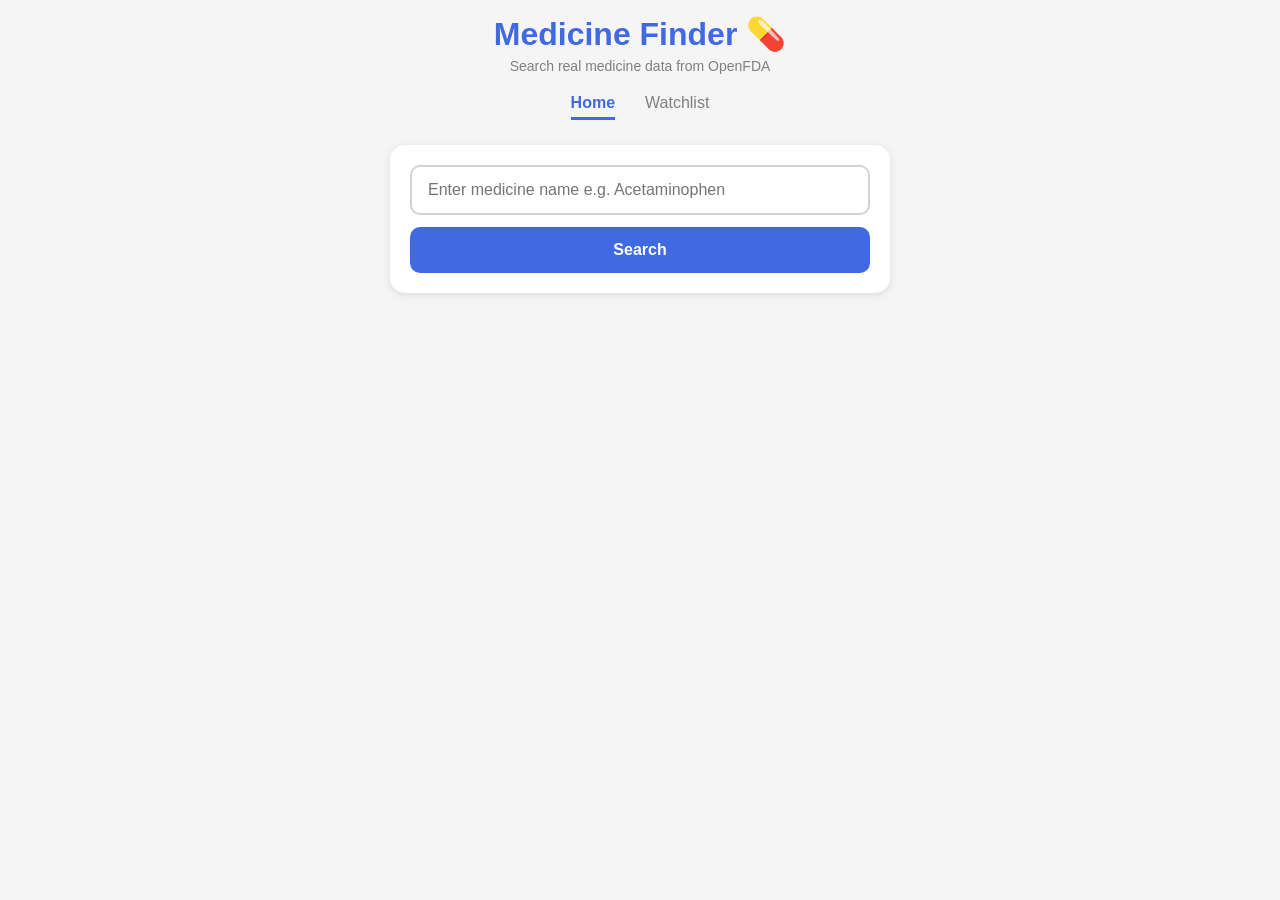
<file: index.html>
<!DOCTYPE html>
<html lang="en">
<head>
  <meta charset="UTF-8">
  <meta name="viewport" content="width=device-width, initial-scale=1.0">
  <title>Medicine Finder</title>
  <link rel="stylesheet" href="style.css">
</head>
<body>
  <div class="container">
    <header class="header">
      <h1 class="title">Medicine Finder 💊</h1>
      <p class="subtitle">Search real medicine data from OpenFDA</p>
      <nav class="tabs">
        <a href="index.html" class="tab active">Home</a>
        <a href="watchlist.html" class="tab">Watchlist</a>
      </nav>
    </header>

    <main>
      <div class="search-card">
        <form id="searchForm">
          <input type="text" id="searchInput" placeholder="Enter medicine name e.g. Acetaminophen" required>
          <button type="submit" class="btn-search">Search</button>
        </form>
      </div>

      <div id="loader" class="loader" style="display: none;">Searching...</div>
      <div id="results" class="results-grid"></div>
      <div id="error" class="error"></div>
    </main>
  </div>

  <script src="script.js"></script>
</body>
</html>
</file>
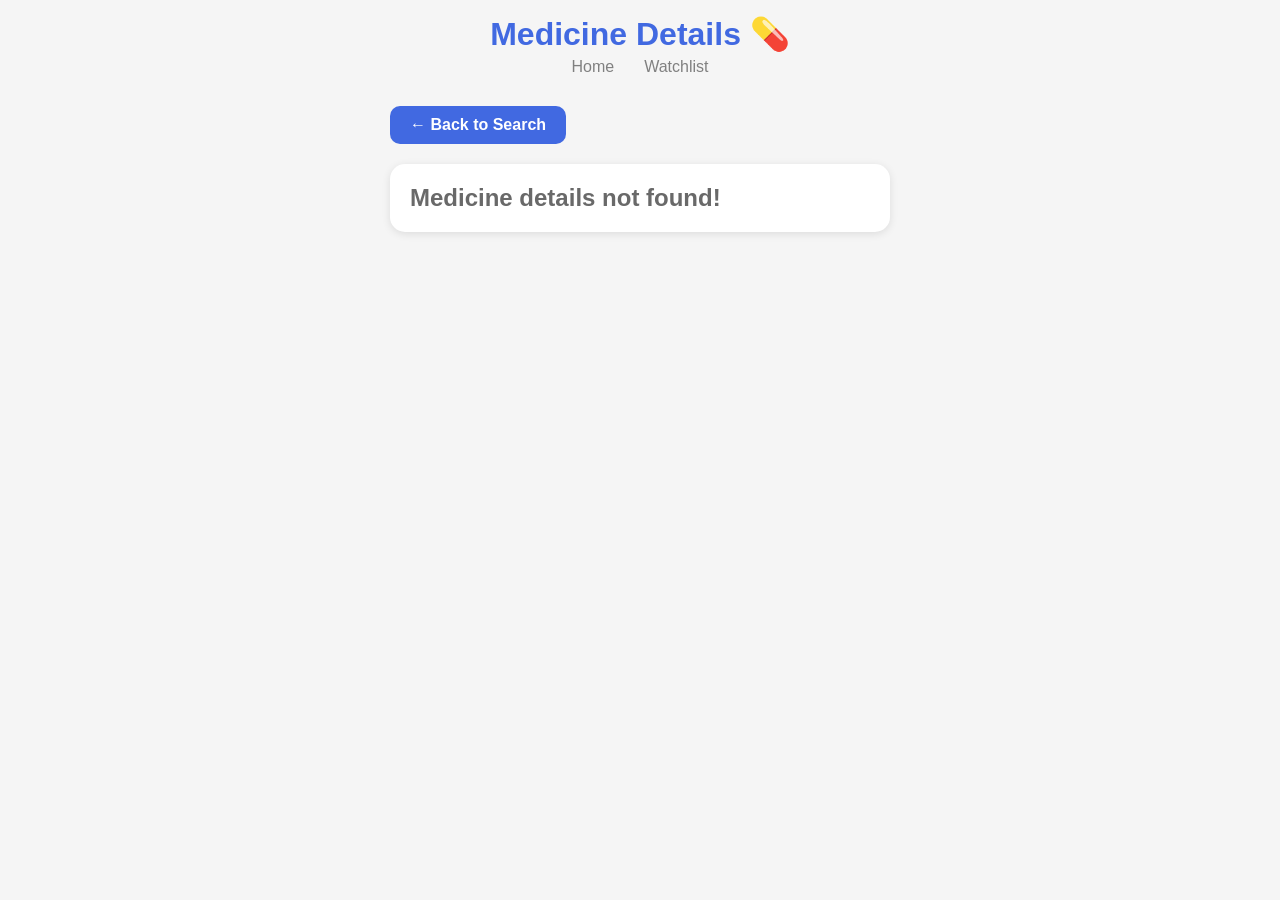
<file: details.html>
<!DOCTYPE html>
<html lang="en">
<head>
  <meta charset="UTF-8">
  <meta name="viewport" content="width=device-width, initial-scale=1.0">
  <title>Medicine Details</title>
  <link rel="stylesheet" href="style.css">
</head>
<body>
  <div class="container">
    <header class="header">
      <h1 class="title">Medicine Details 💊</h1>
      <nav class="tabs">
        <a href="index.html" class="tab">Home</a>
        <a href="watchlist.html" class="tab">Watchlist</a>
      </nav>
    </header>

    <main>
      <a href="index.html" class="back-btn">← Back to Search</a>
      <div class="card" id="detailsCard">
        <h3 id="medName">Loading...</h3>
        <p><strong>Generic Name:</strong> <span id="medGeneric"></span></p>
        <p><strong>Purpose:</strong> <span id="medPurpose"></span></p>
        <p><strong>Warnings:</strong> <span id="medWarning"></span></p>
        <p><strong>Dosage:</strong> <span id="medDosage"></span></p>
        <p><strong>Manufacturer:</strong> <span id="medManufacturer"></span></p>
      </div>
    </main>
  </div>

  <script>
    window.addEventListener('load', () => {
      const params = new URLSearchParams(window.location.search);
      const medicineId = params.get('id');

      let medicine = JSON.parse(localStorage.getItem(`med_${medicineId}`));

      if (!medicine) {
        const watchlist = JSON.parse(localStorage.getItem('watchlist')) || [];
        medicine = watchlist.find(med => med.id === medicineId);
      }

      if (medicine) {
        document.getElementById('medName').textContent = medicine.openfda?.brand_name?.[0] || 'N/A';
        document.getElementById('medGeneric').textContent = medicine.openfda?.generic_name?.[0] || 'N/A';
        document.getElementById('medPurpose').textContent = medicine.purpose?.[0] || 'Not specified';
        document.getElementById('medWarning').textContent = medicine.warnings?.[0] || 'Not specified';
        document.getElementById('medDosage').textContent = medicine.dosage_and_administration?.[0] || 'Not specified';
        document.getElementById('medManufacturer').textContent = medicine.openfda?.manufacturer_name?.[0] || 'Not specified';
      } else {
        document.getElementById('detailsCard').innerHTML = '<h2>Medicine details not found!</h2>';
      }
    });
  </script>
</body>
</html>
</file>
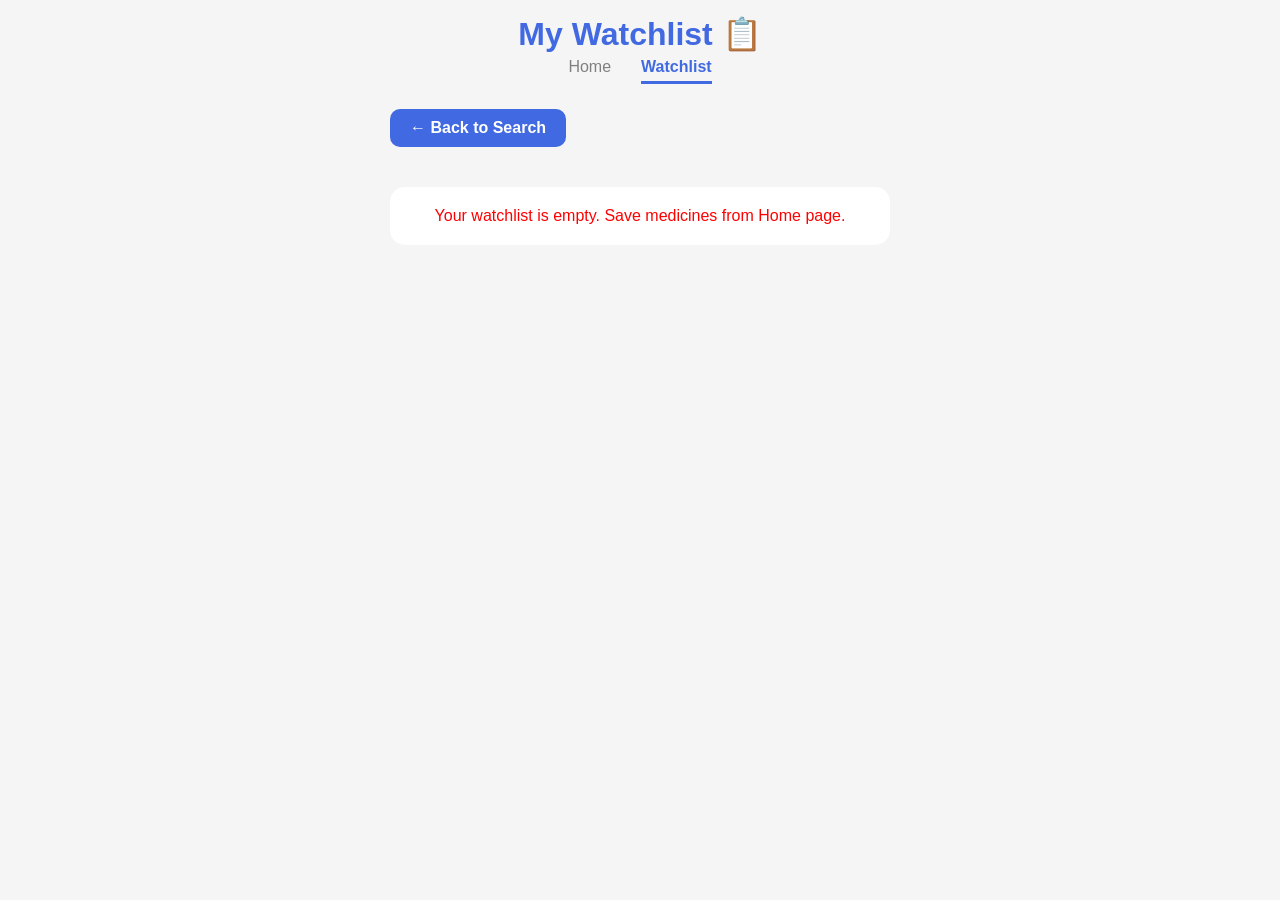
<file: watchlist.html>
<!DOCTYPE html>
<html lang="en">
<head>
  <meta charset="UTF-8">
  <meta name="viewport" content="width=device-width, initial-scale=1.0">
  <title>My Watchlist - Medicine Finder</title>
  <link rel="stylesheet" href="style.css">
</head>
<body>
  <div class="container">
    <header class="header">
      <h1 class="title">My Watchlist 📋</h1>
      <nav class="tabs">
        <a href="index.html" class="tab">Home</a>
        <a href="watchlist.html" class="tab active">Watchlist</a>
      </nav>
    </header>

    <main>
      <a href="index.html" class="back-btn">← Back to Search</a>
      <div id="watchlistResults" class="results-grid"></div>
    </main>
  </div>

  <script>
    function loadWatchlist() {
      const watchlist = JSON.parse(localStorage.getItem('watchlist')) || [];
      const container = document.getElementById('watchlistResults');

      if (watchlist.length === 0) {
        container.innerHTML = '<p class="no-result">Your watchlist is empty. Save medicines from Home page.</p>';
        return;
      }

      container.innerHTML = '';
      watchlist.forEach(medicine => {
        const card = document.createElement('div');
        card.className = 'card';

        const brandName = medicine.openfda?.brand_name?.[0] || 'N/A';
        const genericName = medicine.openfda?.generic_name?.[0] || 'N/A';
        const purpose = medicine.purpose?.[0] || 'Not specified';

        card.innerHTML = `
          <h3>${brandName}</h3>
          <p><strong>Generic:</strong> ${genericName}</p>
          <p><strong>Purpose:</strong> ${purpose}</p>
          <div class="card-actions">
            <button class="btn-details" onclick="showDetails('${medicine.id}')">View Details</button>
            <button class="btn-remove" onclick="removeFromWatchlist('${medicine.id}')">Remove</button>
          </div>
        `;
        container.appendChild(card);
      });
    }

    function removeFromWatchlist(id) {
      let watchlist = JSON.parse(localStorage.getItem('watchlist')) || [];
      watchlist = watchlist.filter(item => item.id!== id);
      localStorage.setItem('watchlist', JSON.stringify(watchlist));
      loadWatchlist();
    }

    function showDetails(medicineId) {
      window.location.href = `details.html?id=${medicineId}`;
    }

    loadWatchlist();
  </script>
</body>
</html>
</file>
<file: style.css>
* {
  margin: 0;
  padding: 0;
  box-sizing: border-box;
}

body {
  font-family: Arial, sans-serif;
  background: whitesmoke;
  color: dimgray;
  padding: 15px;
}

.container {
  max-width: 500px;
  margin: 0 auto;
}

.header {
  text-align: center;
  margin-bottom: 25px;
}

.title {
  color: royalblue;
  font-size: 32px;
  margin-bottom: 5px;
}

.subtitle {
  color: gray;
  font-size: 14px;
  margin-bottom: 20px;
}

.tabs {
  display: flex;
  justify-content: center;
  gap: 30px;
  margin-bottom: 20px;
}

.tab {
  text-decoration: none;
  color: gray;
  font-size: 16px;
  padding-bottom: 5px;
}

.tab.active {
  color: royalblue;
  border-bottom: 3px solid royalblue;
  font-weight: bold;
}

.search-card {
  background: white;
  padding: 20px;
  border-radius: 15px;
  box-shadow: 0 2px 8px rgba(0,0,0,0.1);
  margin-bottom: 20px;
}

#searchForm {
  display: flex;
  flex-direction: column;
  gap: 12px;
}

#searchInput {
  padding: 14px 16px;
  border: 2px solid lightgray;
  border-radius: 10px;
  font-size: 16px;
  width: 100%;
}

#searchInput:focus {
  outline: none;
  border-color: royalblue;
}

.btn-search {
  padding: 14px;
  background: royalblue;
  color: white;
  border: none;
  border-radius: 10px;
  font-size: 16px;
  font-weight: bold;
  cursor: pointer;
}

.btn-search:hover {
  background: mediumblue;
}

.results-grid {
  display: flex;
  flex-direction: column;
  gap: 15px;
}

.card {
  background: white;
  padding: 20px;
  border-radius: 15px;
  box-shadow: 0 2px 8px rgba(0,0,0,0.1);
}

.card h3 {
  color: black;
  margin-bottom: 12px;
  font-size: 18px;
}

.card p {
  margin-bottom: 8px;
  font-size: 14px;
  color: dimgray;
}

.card p strong {
  color: black;
}

.card-actions {
  display: flex;
  gap: 10px;
  margin-top: 15px;
}

.btn-details {
  background: royalblue;
  color: white;
  border: none;
  padding: 12px 20px;
  border-radius: 10px;
  cursor: pointer;
  flex: 1;
  font-weight: bold;
}

.btn-save {
  background: mediumseagreen;
  color: white;
  border: none;
  padding: 12px 20px;
  border-radius: 10px;
  cursor: pointer;
  flex: 1;
  font-weight: bold;
}

.btn-remove {
  background: red;
  color: white;
  border: none;
  padding: 12px 20px;
  border-radius: 10px;
  cursor: pointer;
  flex: 1;
  font-weight: bold;
}

.btn-details:hover {
  background: mediumblue;
}

.btn-save:hover {
  background: seagreen;
}

.btn-remove:hover {
  background: darkred;
}

.error,.no-result {
  text-align: center;
  color: red;
  font-size: 16px;
  margin-top: 20px;
  background: white;
  padding: 20px;
  border-radius: 15px;
}

.loader {
  text-align: center;
  font-size: 16px;
  color: royalblue;
  background: white;
  padding: 20px;
  border-radius: 15px;
}

.back-btn {
  display: inline-block;
  text-decoration: none;
  background: royalblue;
  color: white;
  padding: 10px 20px;
  border-radius: 10px;
  margin-bottom: 20px;
  font-weight: bold;
}
#error{
    display: none;
}
</file>
